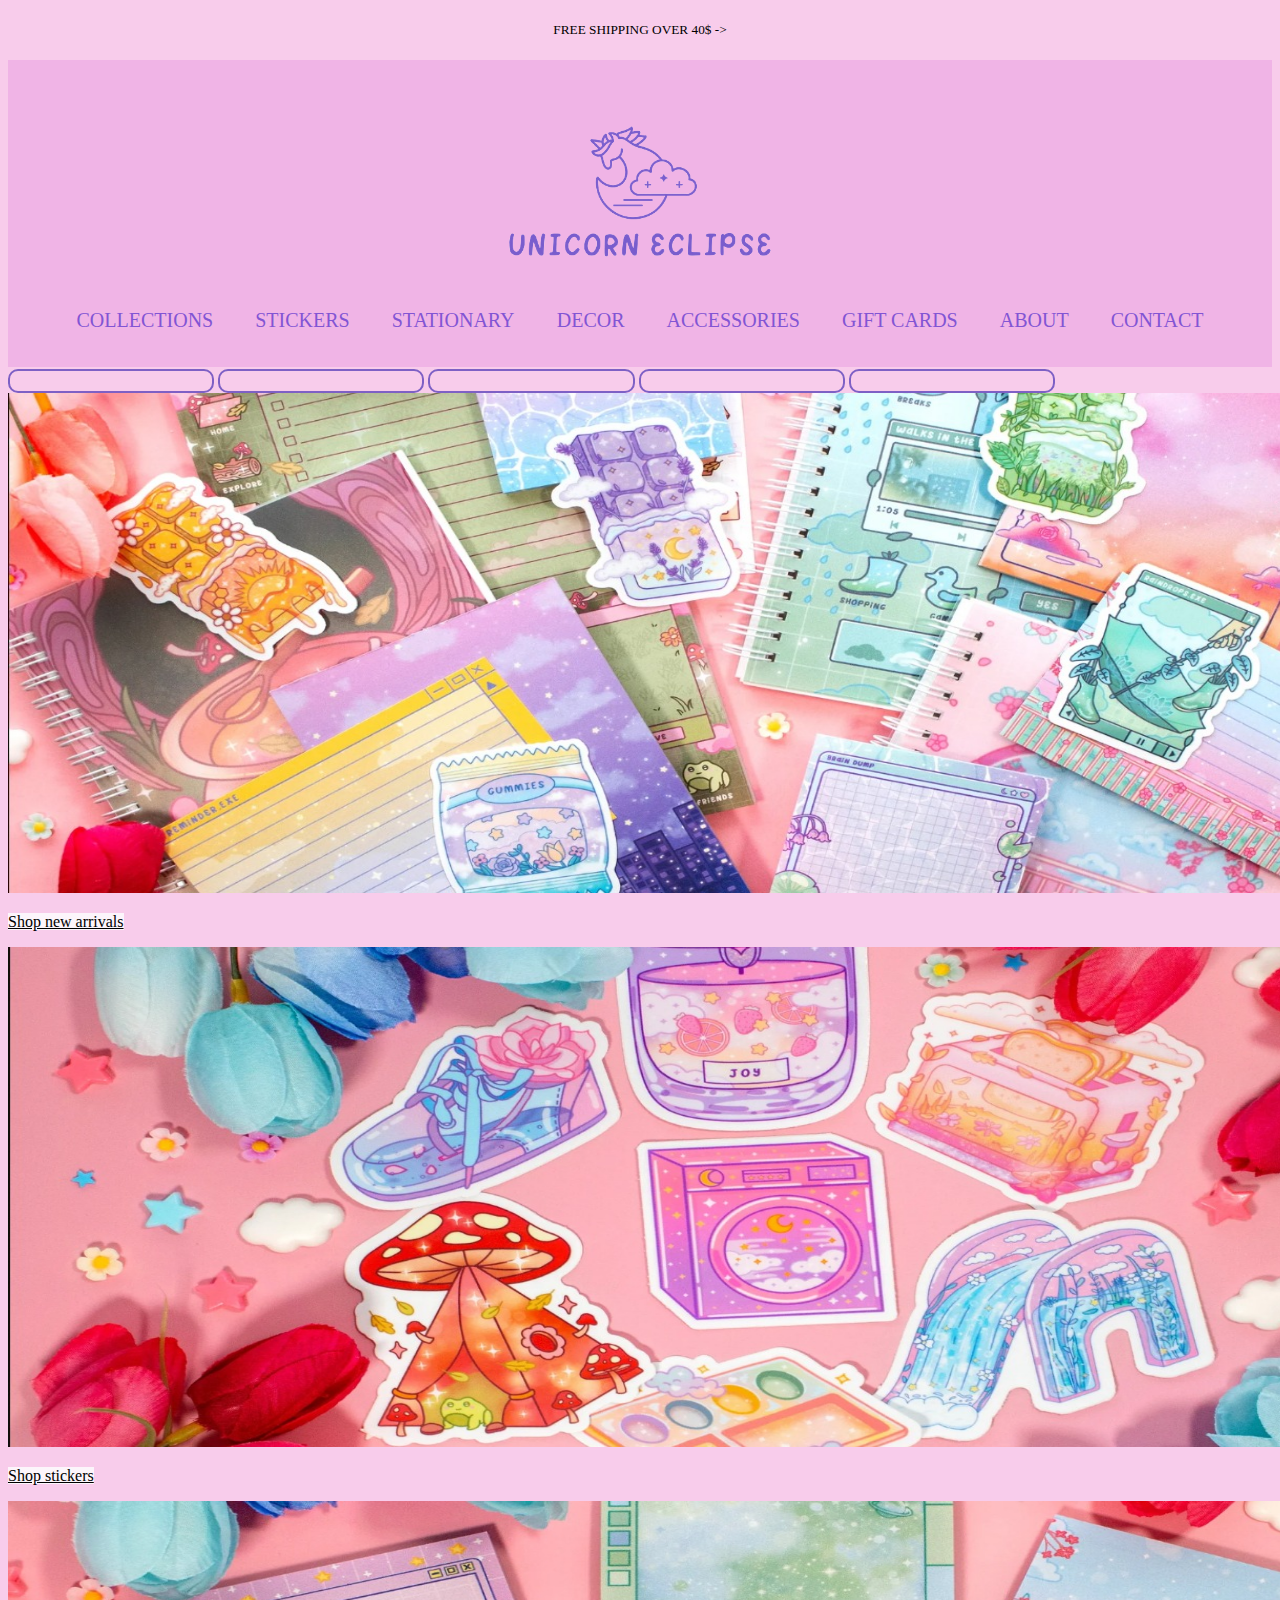
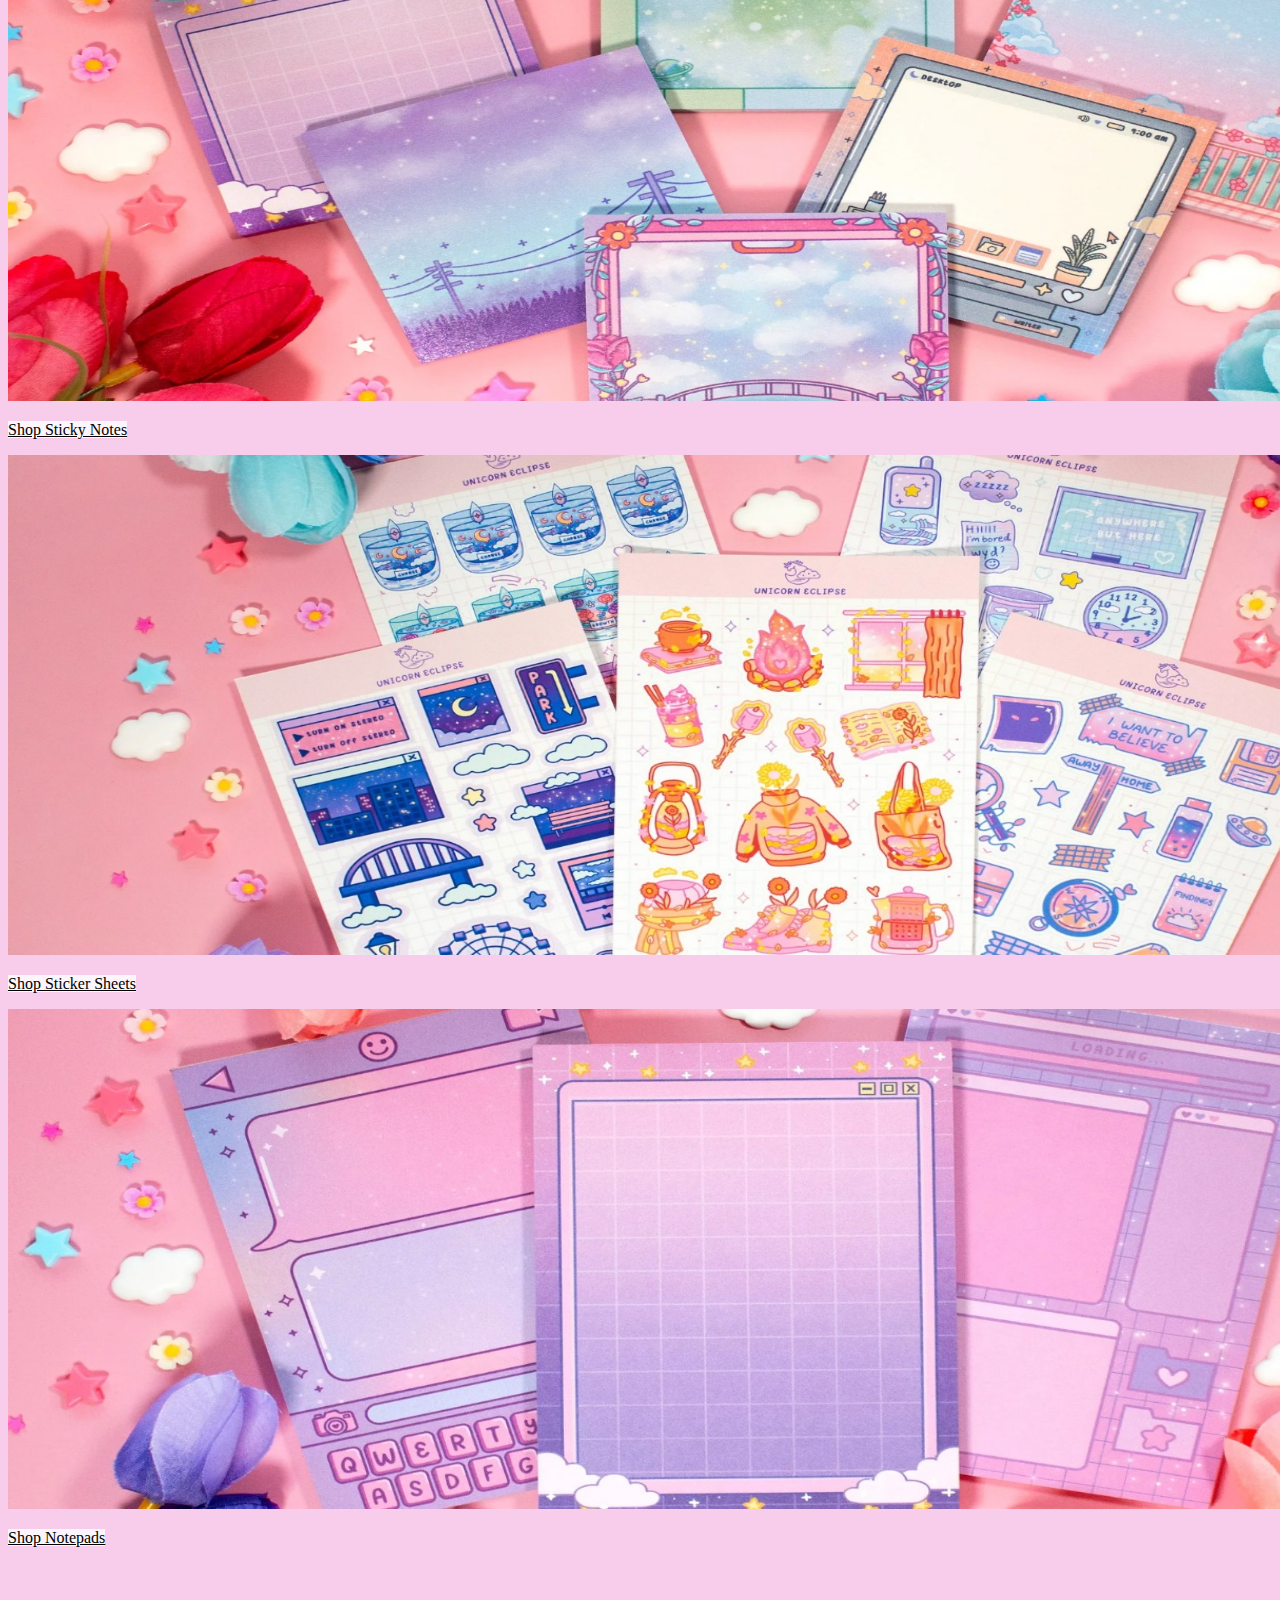
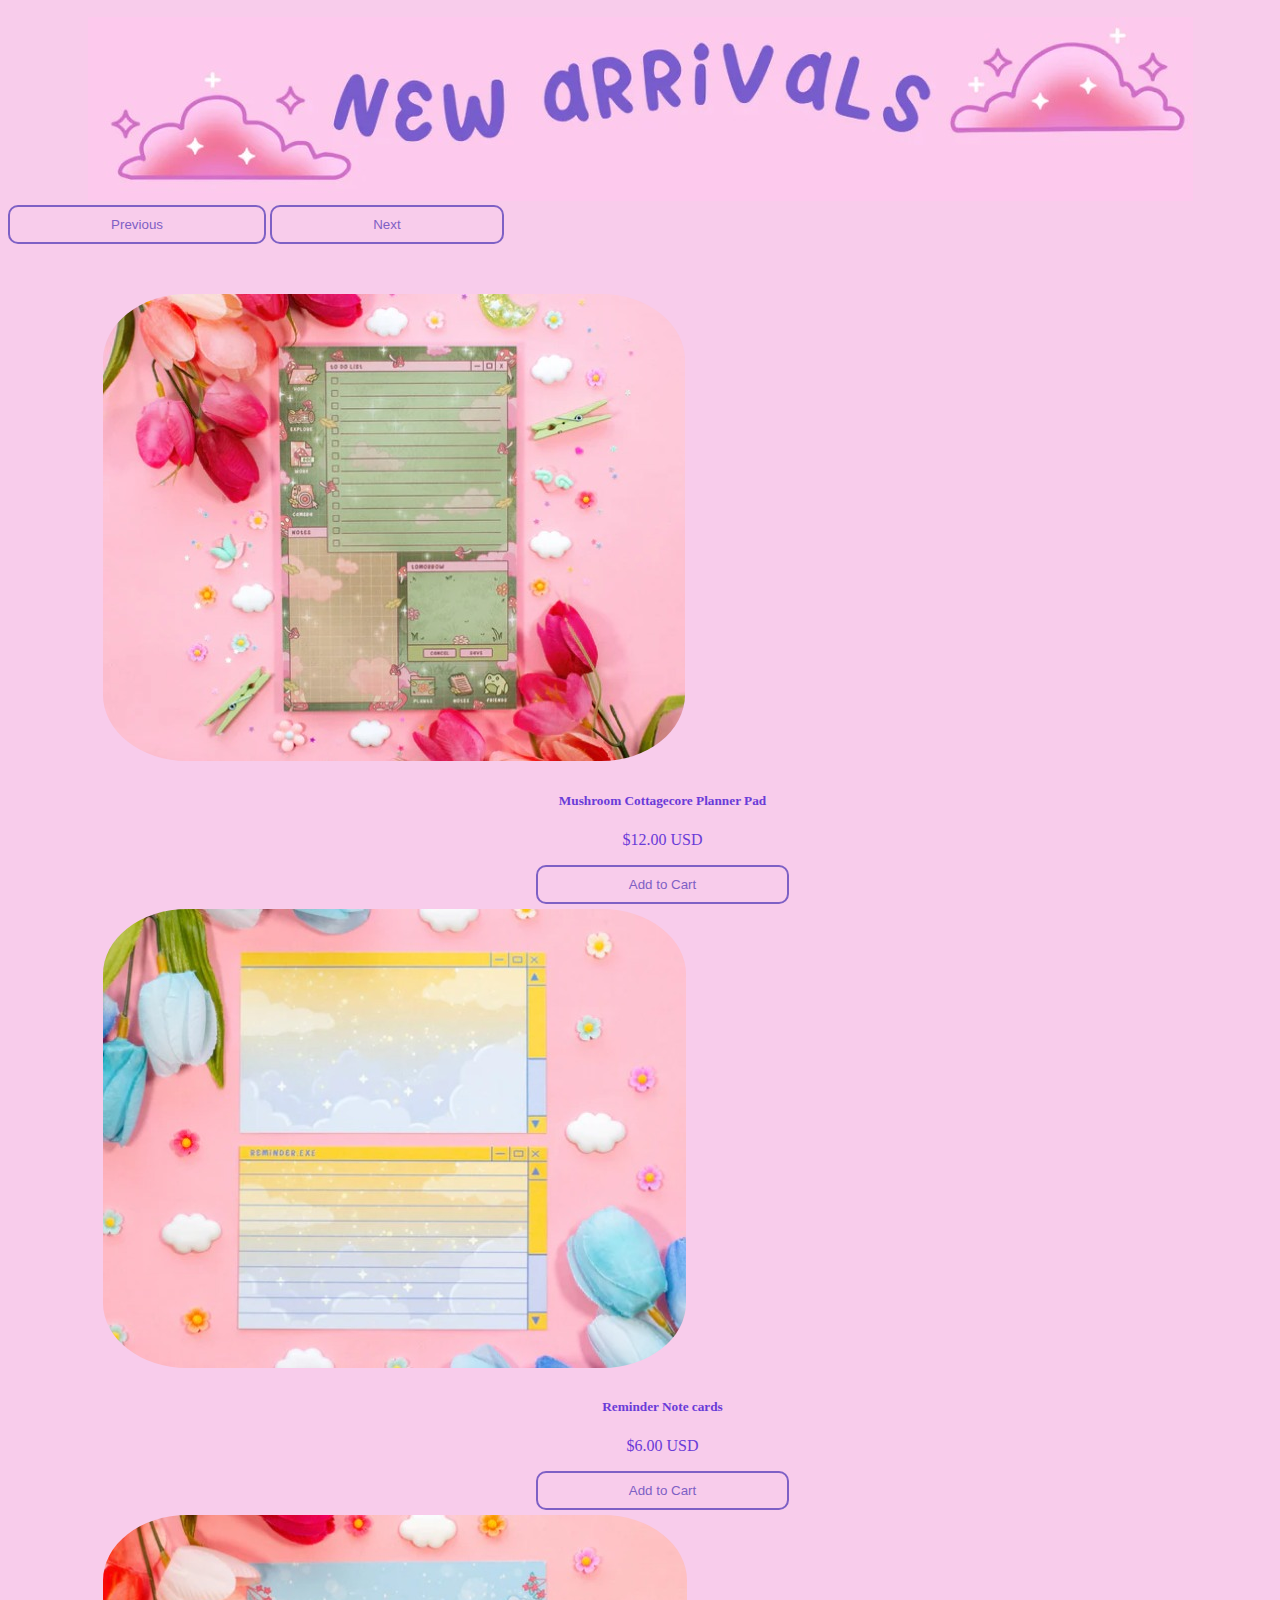
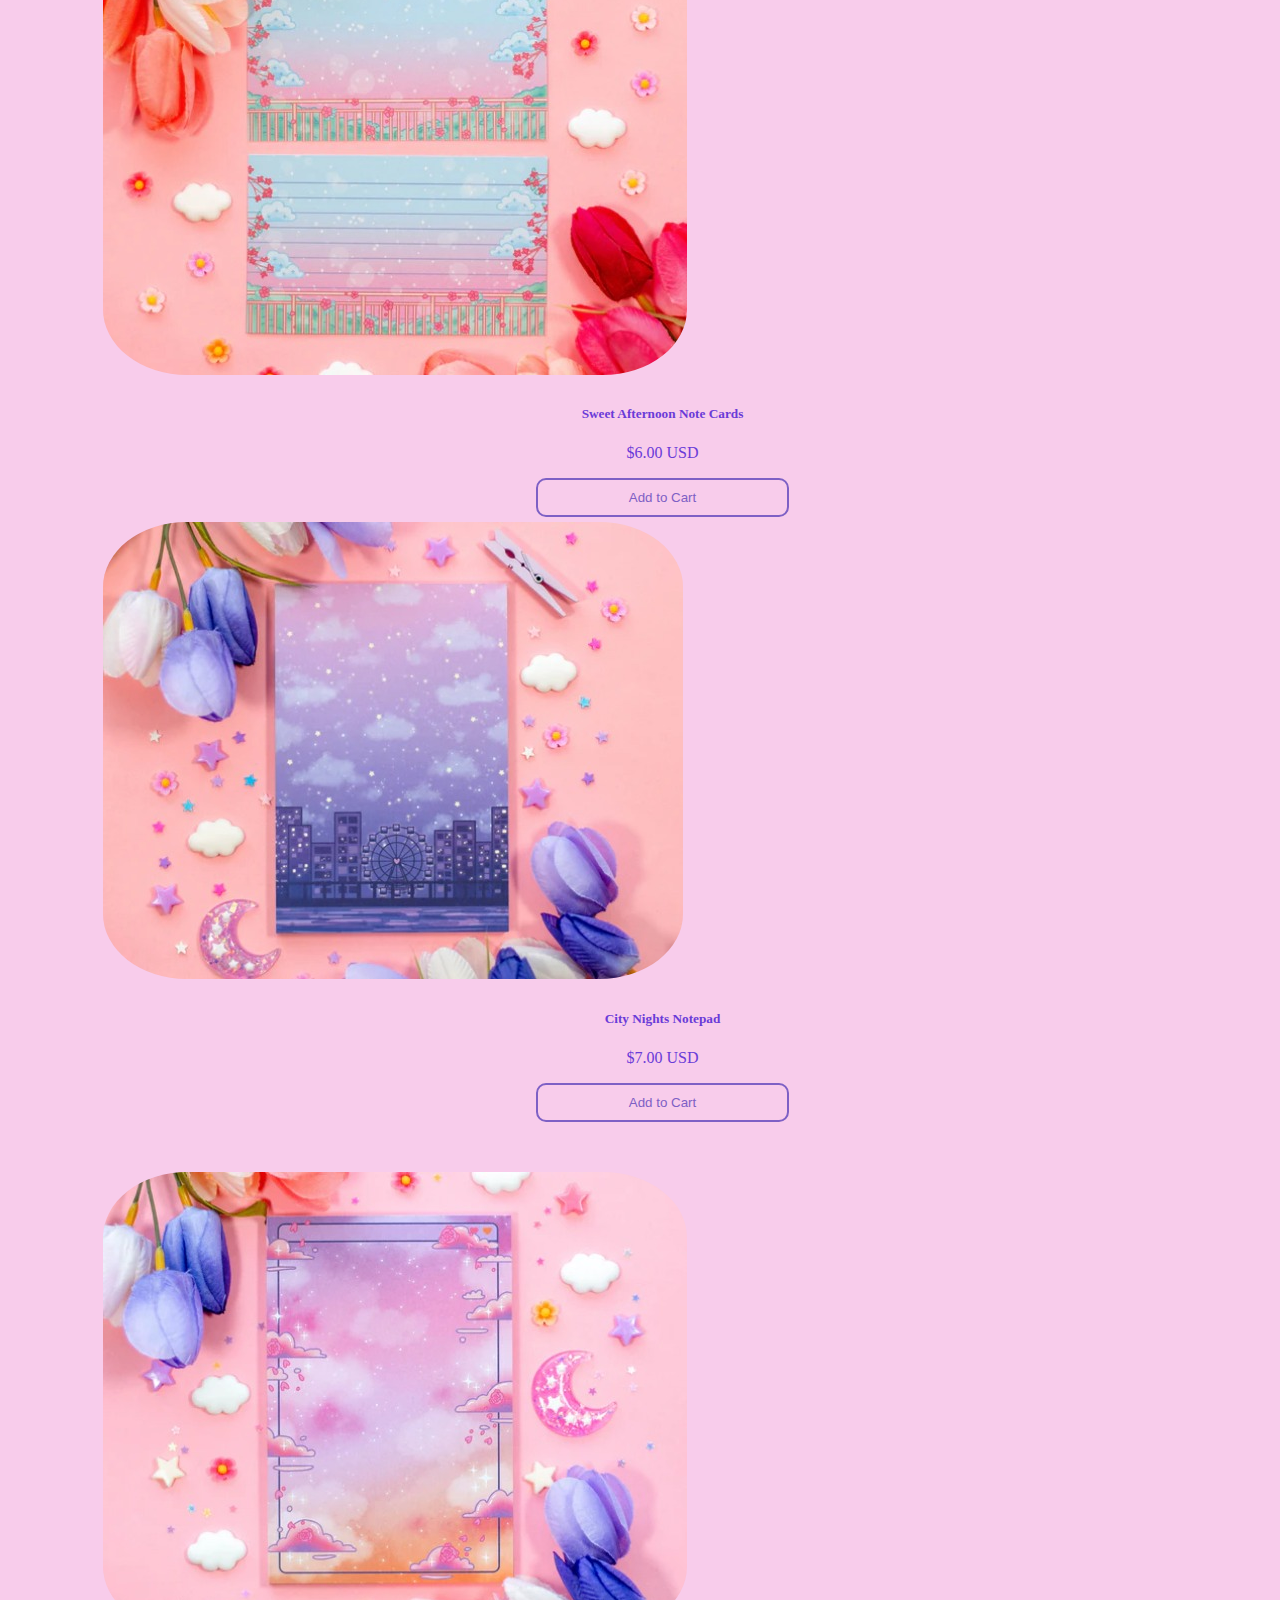
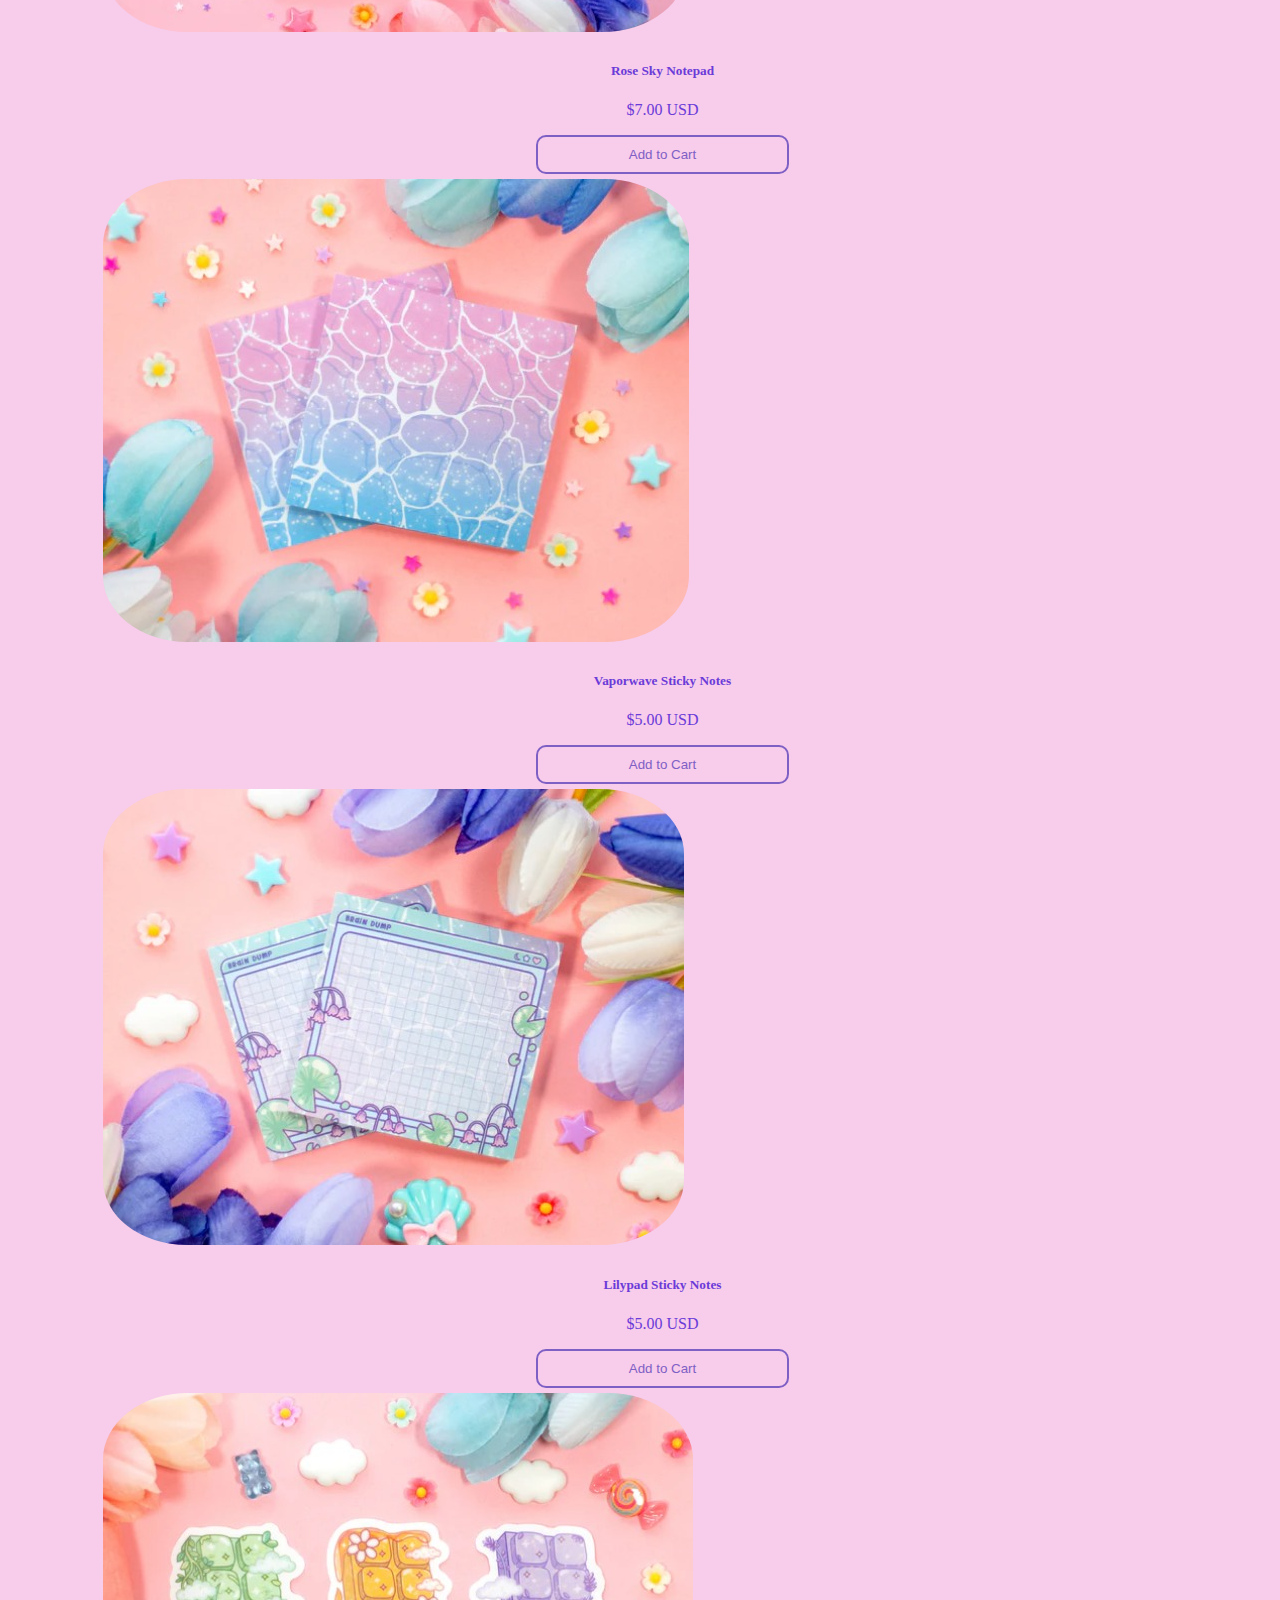
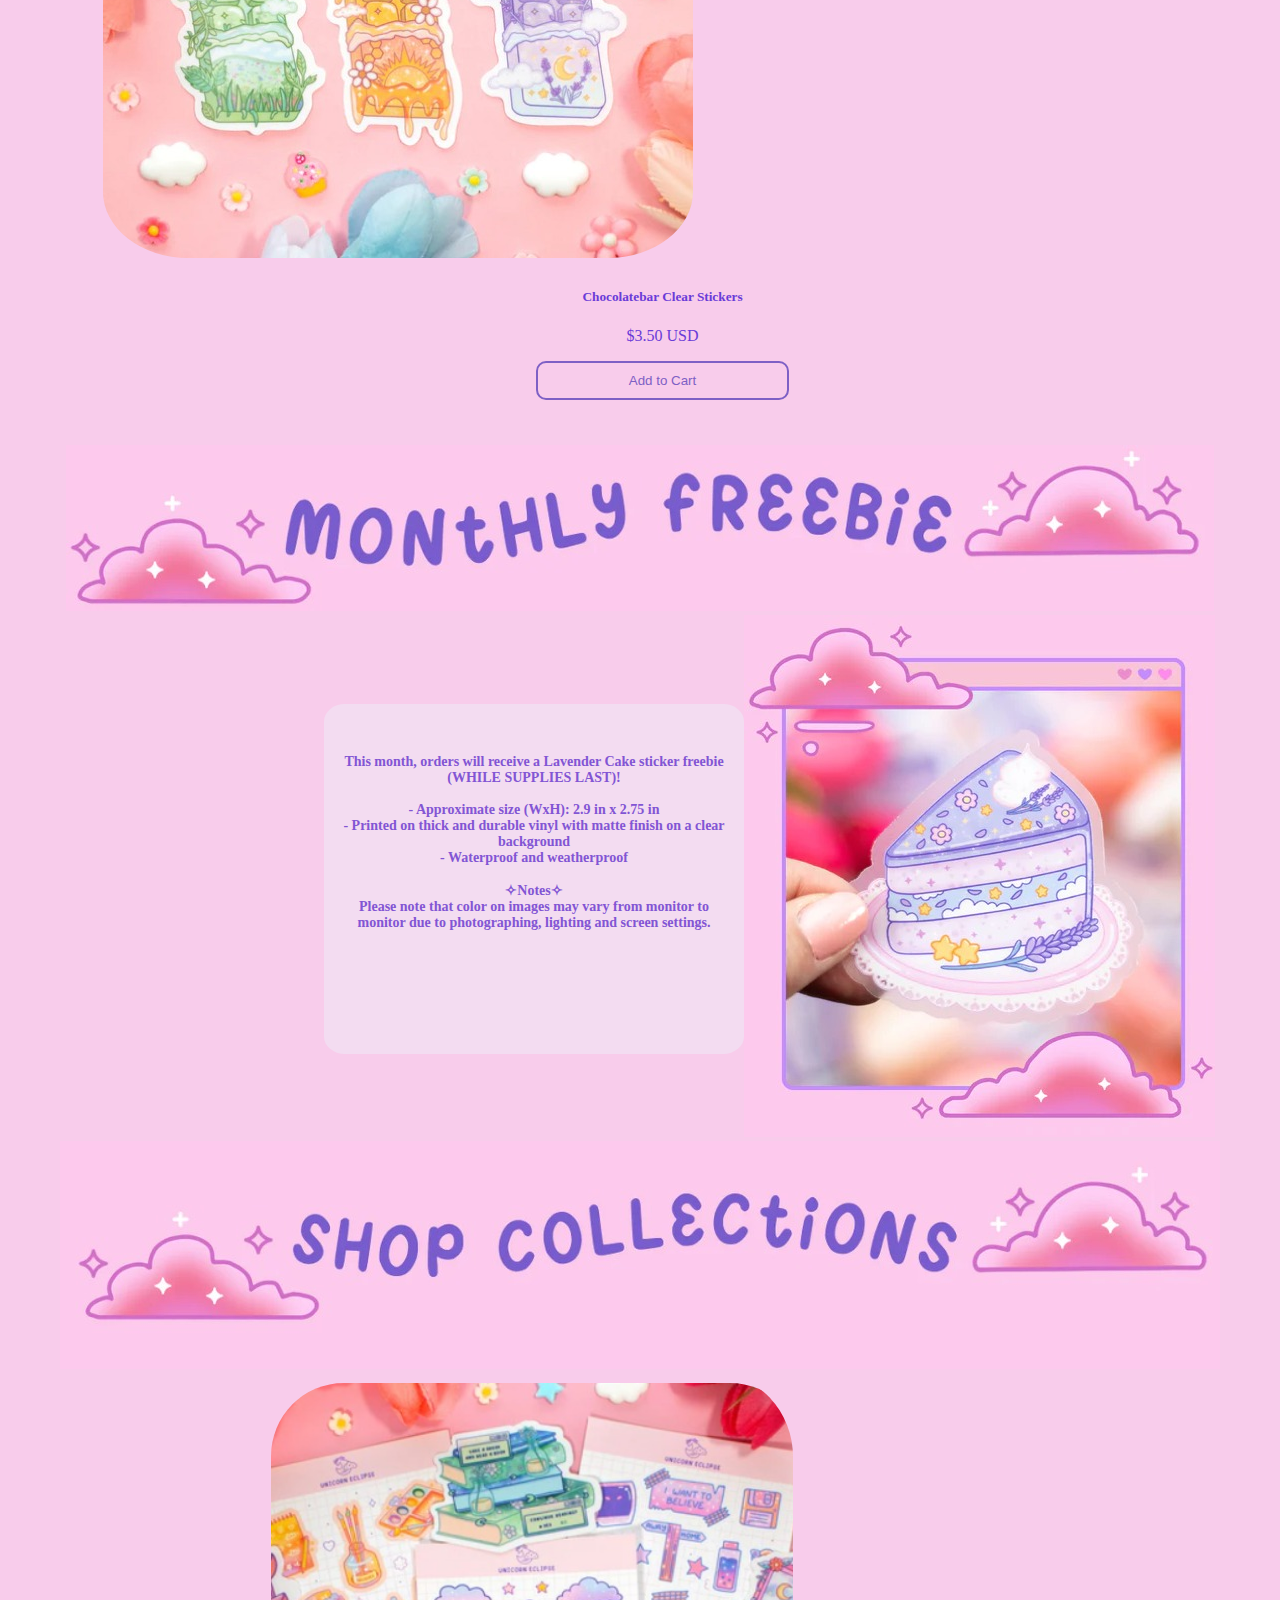
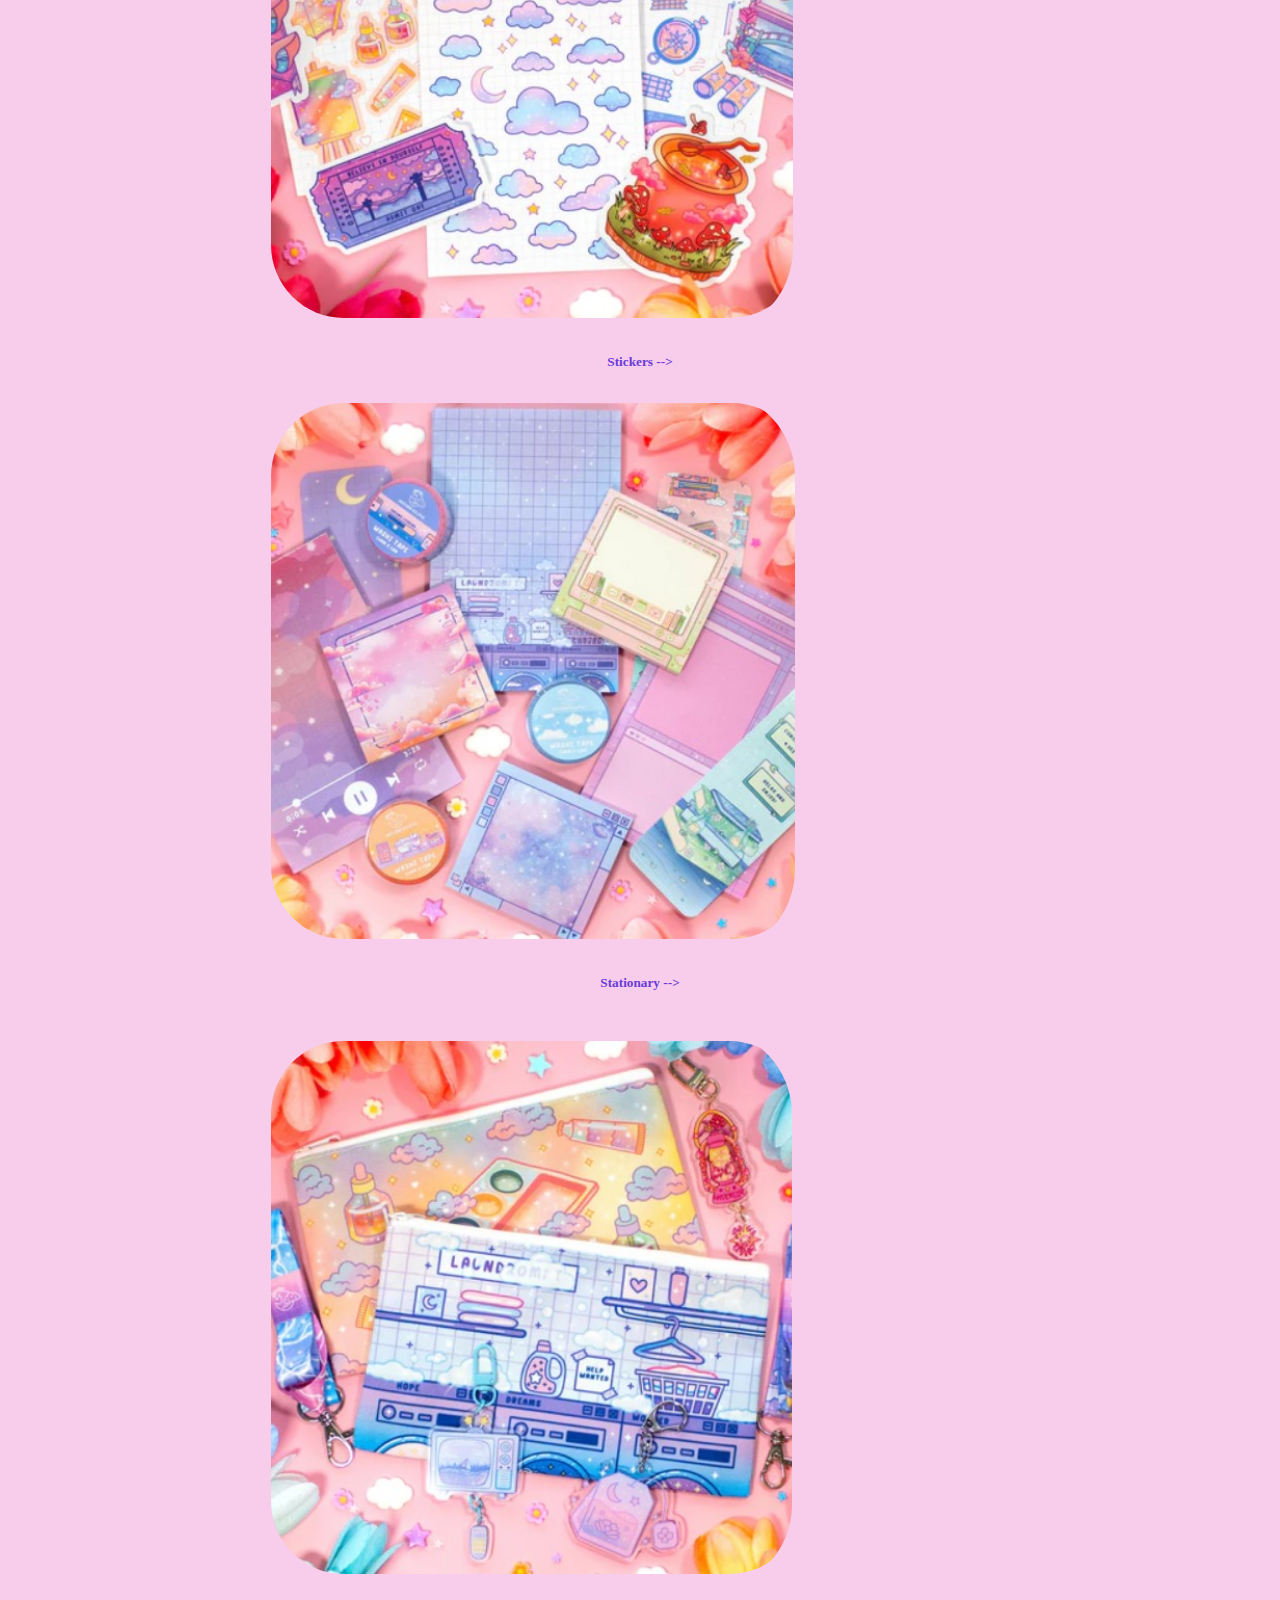
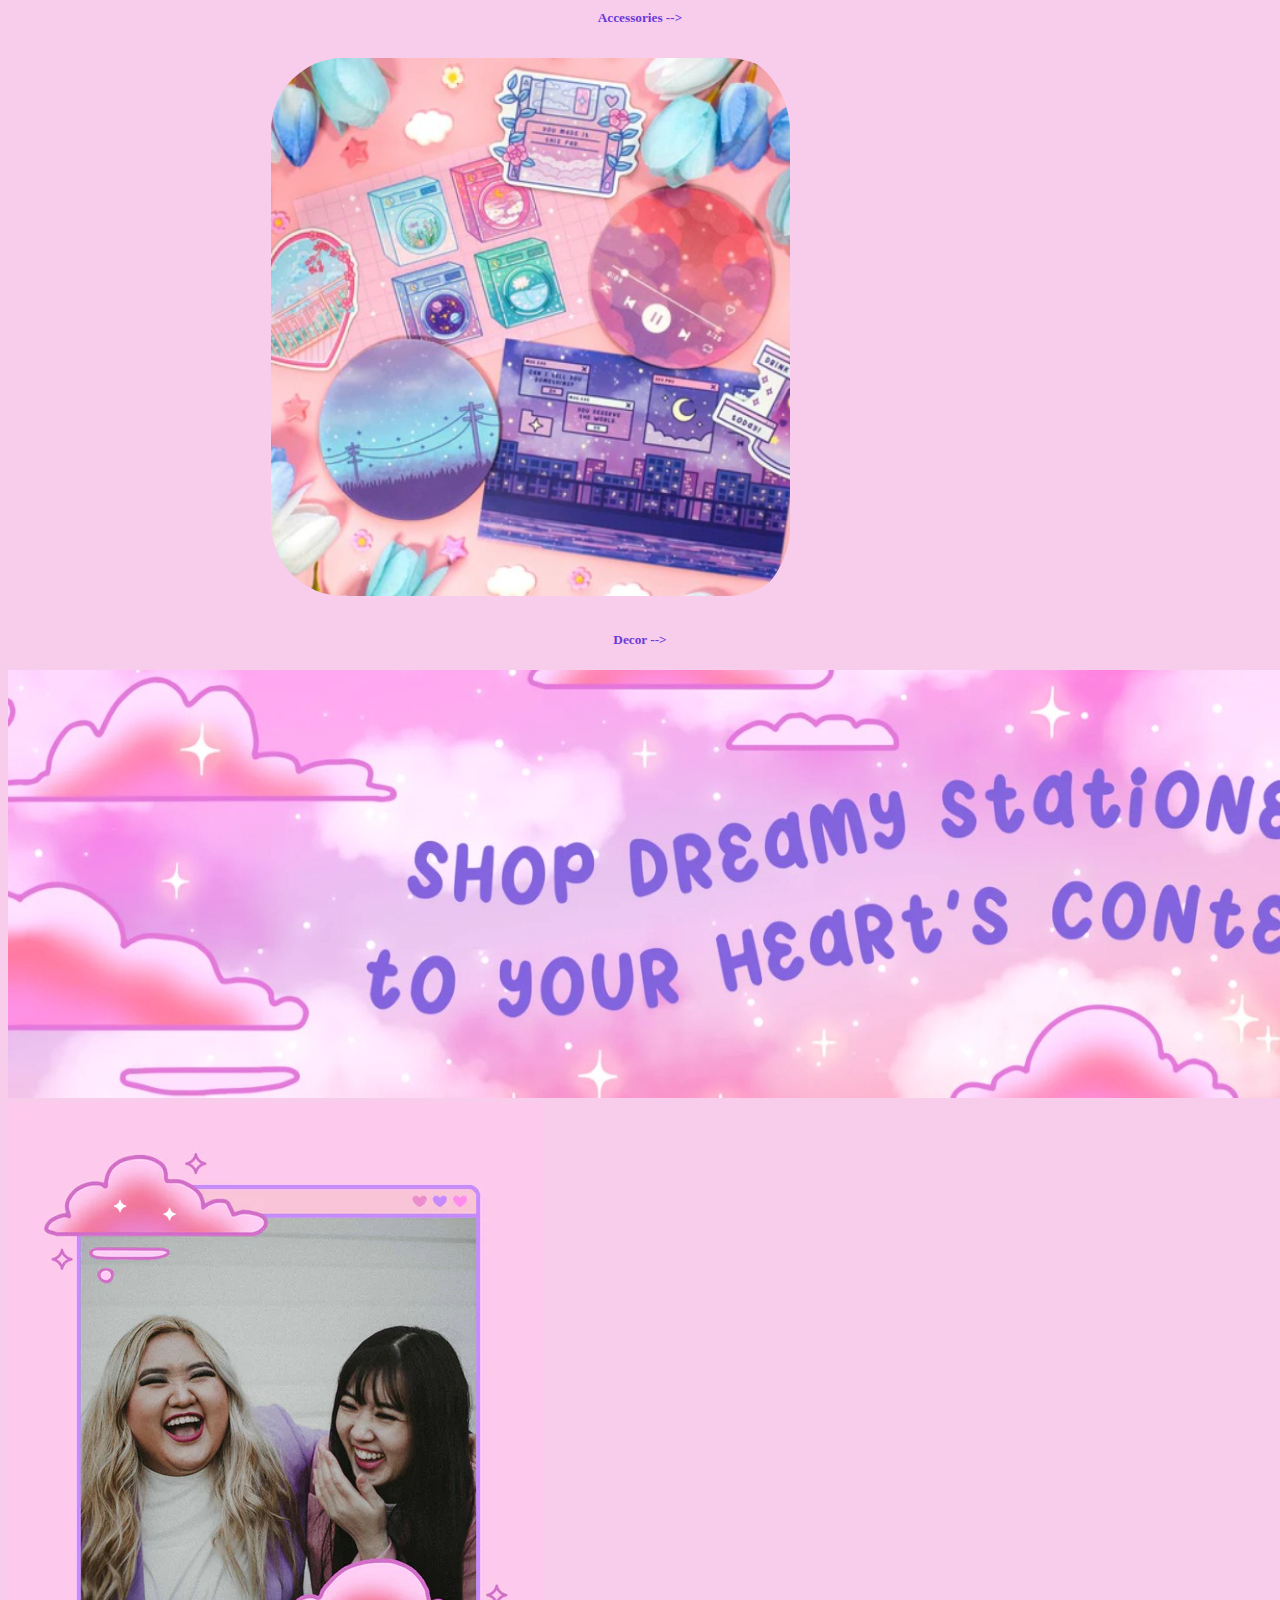
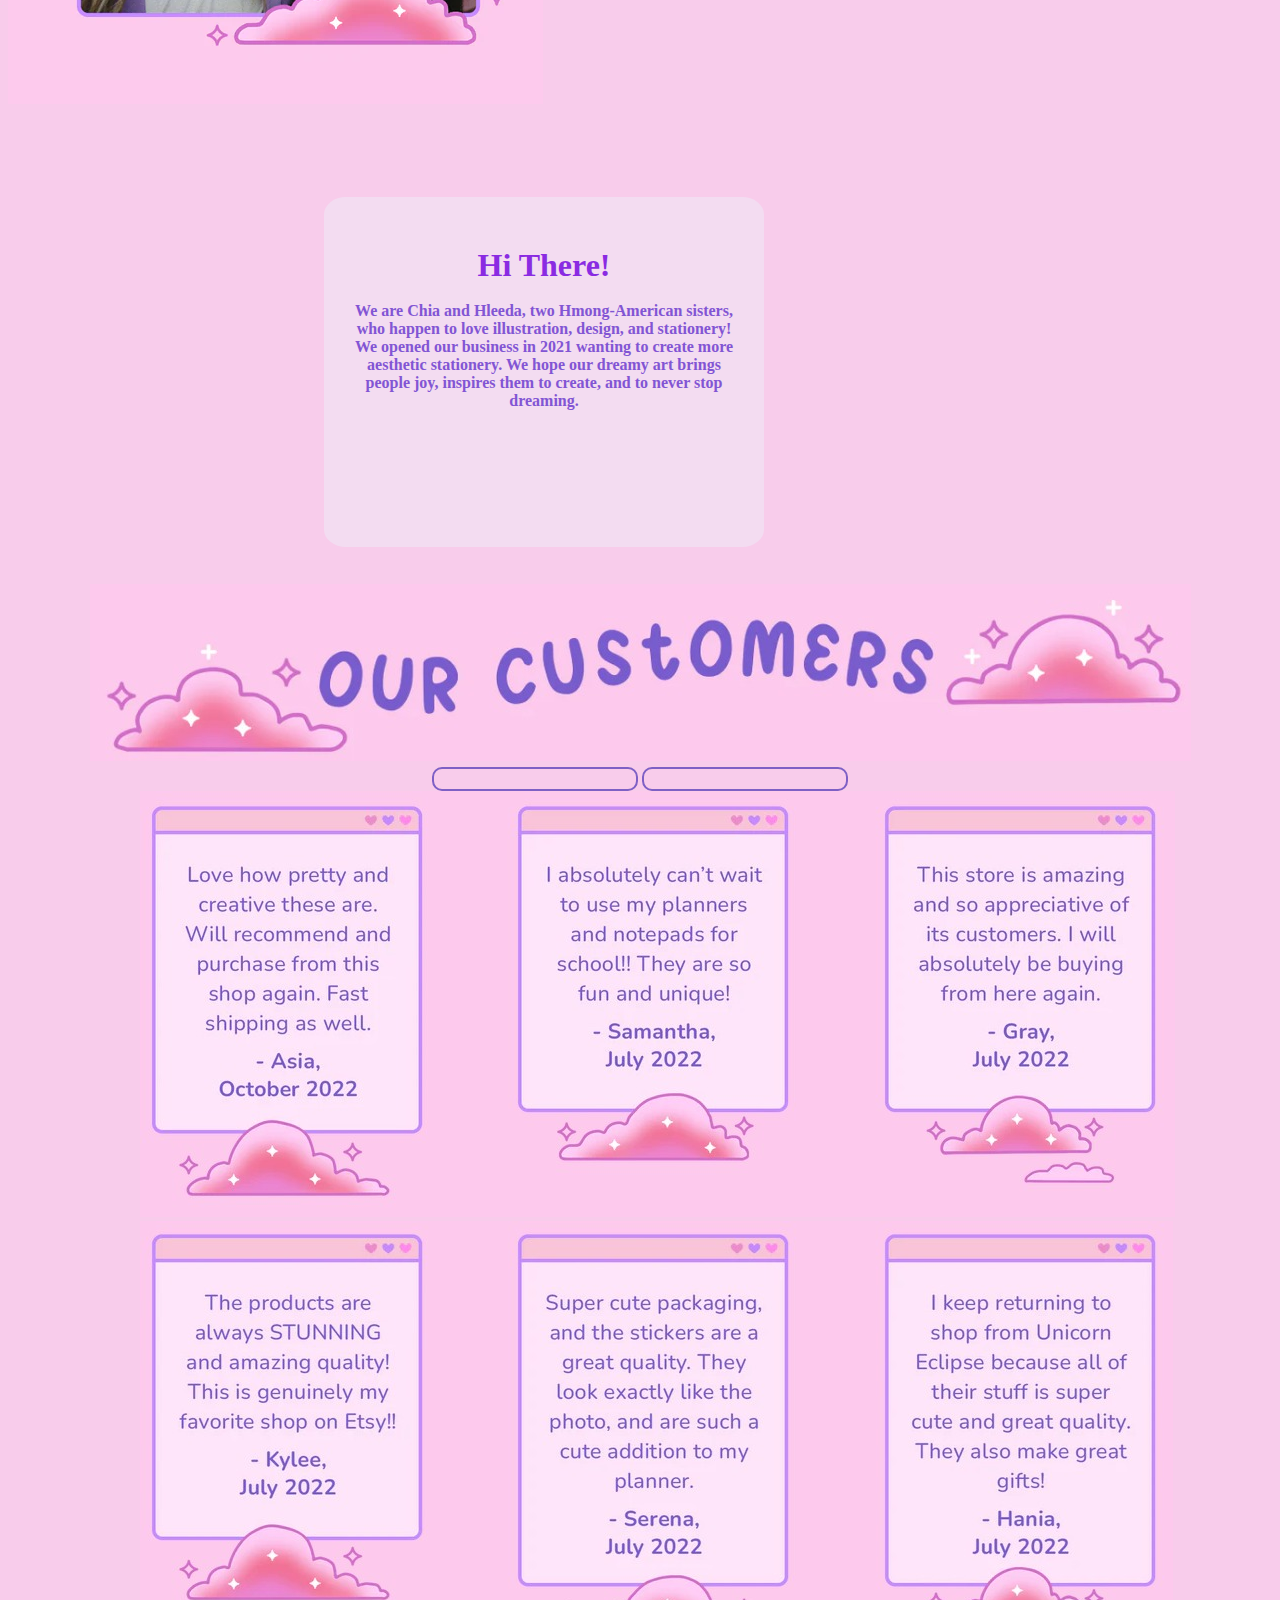
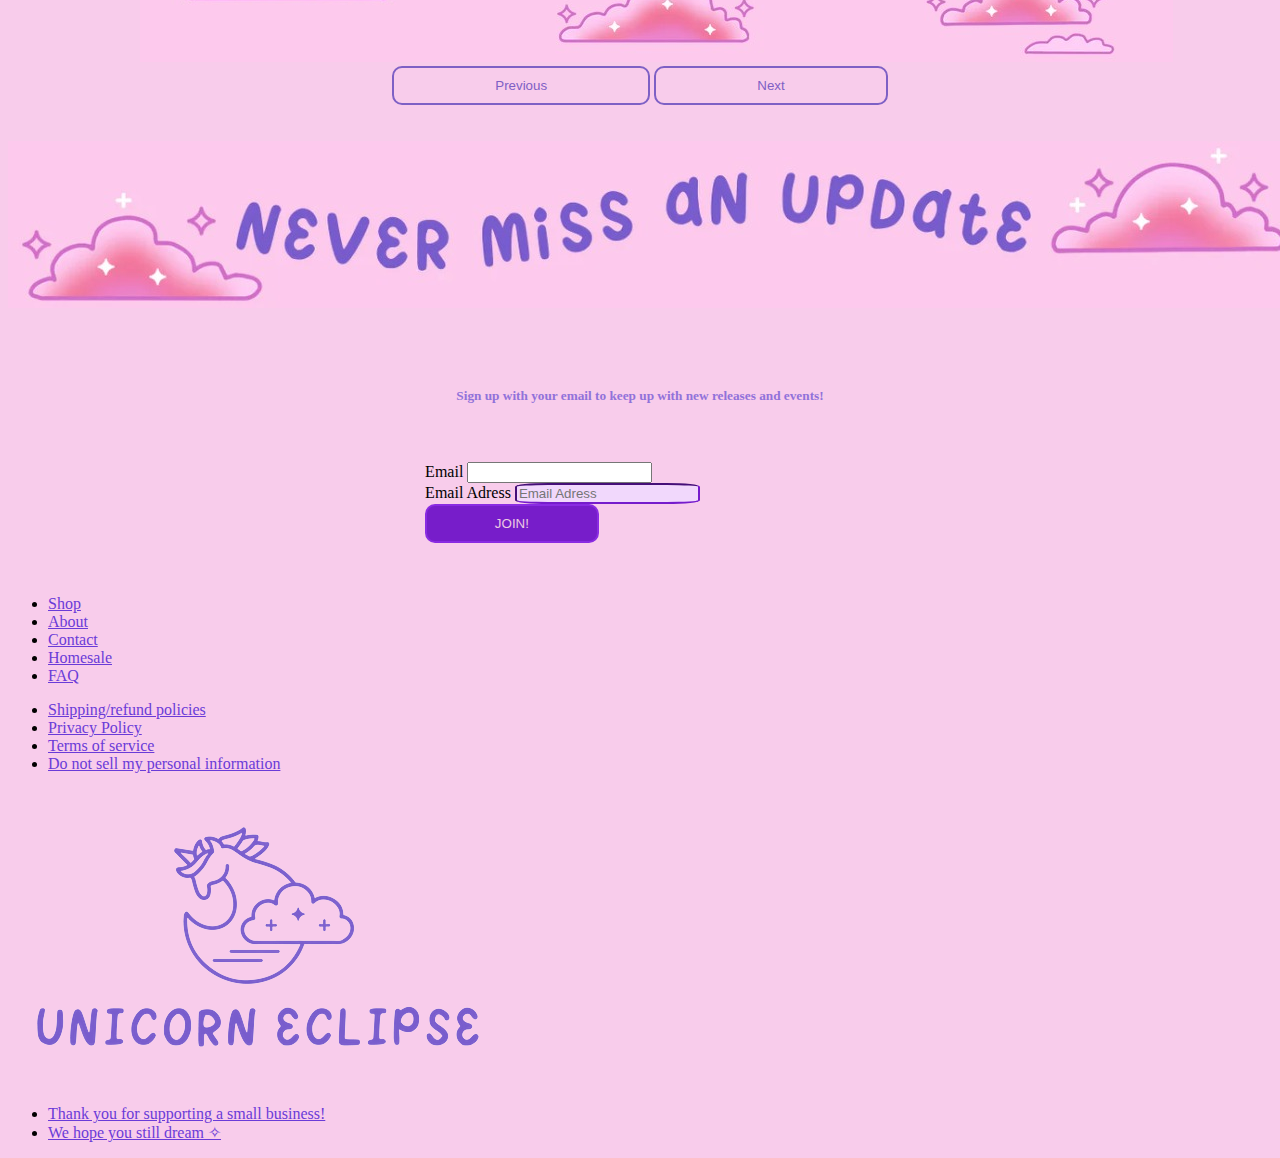
<file: index.html>
<!doctype html>
 <html lang="en"> 

<head>

<meta charset="utf-8">
<meta name="viewport" content="width=device-width, initial-scale=1">

<title>Portfolio</title> 

<link href="https://cdn.jsdelivr.net/npm/bootstrap@5.0.2/dist/css/bootstrap.min.css" rel="stylesheet" integrity="sha384-EVSTQN3/azprG1Anm3QDgpJLIm9Nao0Yz1ztcQTwFspd3yD65VohhpuuCOmLASjC" crossorigin="anonymous">
<link rel="stylesheet" href="https://fonts.googleapis.com/css?family=Cutive Mono&effect=neon|outline|emboss|shadow-multiple|fire">
<link href="style.css" rel="stylesheet" type="text/css" />

</head> 
<body class="background">

	<nav>
			<h5 style="color: rgb(0, 0, 0); font-weight: lighter; text-align: center;"> FREE SHIPPING OVER 40$ -></h5>
	  </nav>

	<div id="header">
		<a href="index.html" class="logo">
			<center>
			<img src="images/eclipse.png" alt="" style="height: 175px;">
		</a>
	</center>
		<ul id="navigation">
			<li>
				<a href="index.html">COLLECTIONS</a>
			</li>
			<li>
				<a href="about.html">STICKERS</a>
			</li>
			<li>
				<a href="gallery.html">STATIONARY
				</a>
			</li>
			<li>
				<a href="blog.html">DECOR</a>
			</li>
			<li>
				<a href="contact.html">ACCESSORIES</a>
			</li>
			<li>
				<a href="contact.html">GIFT CARDS</a>
			</li>
			<li>
				<a href="contact.html">ABOUT</a>
			</li>
			<li>
				<a href="contact.html">CONTACT</a>
			</li>
		</ul>
	</div>

	<div id="myCarousel" class="carousel slide" data-bs-ride="carousel">
		<div class="carousel-indicators">
		  <button type="button" data-bs-target="#myCarousel" data-bs-slide-to="0" class="active" aria-current="true" aria-label="Slide 1"></button>
		  <button type="button" data-bs-target="#myCarousel" data-bs-slide-to="1" aria-label="Slide 2"></button>
		  <button type="button" data-bs-target="#myCarousel" data-bs-slide-to="2" aria-label="Slide 3"></button>
		  <button type="button" data-bs-target="#myCarousel" data-bs-slide-to="3" aria-label="Slide 4"></button>
		  <button type="button" data-bs-target="#myCarousel" data-bs-slide-to="4" aria-label="Slide 5"></button>
		</div>
		<div class="carousel-inner">

		  <div class="carousel-item active">
			<img src="images/arrival.jpeg" style="width:120%; height: 500px;" class="bd-placeholder-img" width="10000" height="400" xmlns="http://www.w3.org/2000/svg" aria-hidden="true" preserveAspectRatio="xMidYMid slice" focusable="false"></svg>
			<div class="container">
			  <div class="carousel-caption">
				<p><a class="btn btn-lg btn-primary" style="color: black; background-color: #fcf5fb; border-color: rgb(51, 51, 51); margin-bottom: 140px;" href="#">Shop new arrivals</a></p>
			  </div>
			</div>
		  </div>

		  <div class="carousel-item">
			<img src="images/stickers.jpeg" style="width:120%; height: 500px;" class="bd-placeholder-img"  xmlns="http://www.w3.org/2000/svg" aria-hidden="true" preserveAspectRatio="xMidYMid slice" focusable="false"></svg>
			<div class="container">
				<div class="carousel-caption">
				  <p><a class="btn btn-lg btn-primary" style="color: black; background-color: #fcf5fb; border-color: rgb(51, 51, 51); margin-bottom: 140px;" href="#">Shop stickers</a></p>
				</div>
			  </div>
			</div>

			<div class="carousel-item">
				<img src="images/stickies.jpeg" style="width:120%; max-height: 500px;" class="bd-placeholder-img"  xmlns="http://www.w3.org/2000/svg" aria-hidden="true" preserveAspectRatio="xMidYMid slice" focusable="false"></svg>
			<div class="container">
				<div class="carousel-caption">
				  <p><a class="btn btn-lg btn-primary" style="color: black; background-color: #fcf5fb; border-color: rgb(51, 51, 51); margin-bottom: 140px;" href="#">Shop Sticky Notes</a></p>
				</div>
			  </div>
			</div>
			

			<div class="carousel-item">
				<img src="images/Stickersheets.jpeg" style="width:120%; max-height: 500px;" class="bd-placeholder-img"  xmlns="http://www.w3.org/2000/svg" aria-hidden="true" preserveAspectRatio="xMidYMid slice" focusable="false"></svg>
			<div class="container">
				<div class="carousel-caption">
				  <p><a class="btn btn-lg btn-primary" style="color: black; background-color: #fcf5fb; border-color: rgb(51, 51, 51); margin-bottom: 140px;" href="#">Shop Sticker Sheets</a></p>
				</div>
			  </div>
			</div>

			<div class="carousel-item">
				<img src="images/notepads.jpeg" style="width:120%; max-height: 500px;" class="bd-placeholder-img"  xmlns="http://www.w3.org/2000/svg" aria-hidden="true" preserveAspectRatio="xMidYMid slice" focusable="false"></svg>
			<div class="container">
				<div class="carousel-caption">
				  <p><a class="btn btn-lg btn-primary" style="color: black; background-color: #fcf5fb; border-color: rgb(51, 51, 51); margin-bottom: 140px;" href="#">Shop Notepads</a></p>
				</div>
			  </div>
			</div>

		</div>
		<br>
		<br>
		<br>
		<center>
			<img src="images/Newarrivals.jpeg">
			</center>
		</div>
		<button class="carousel-control-prev" type="button" data-bs-target="#myCarousel" data-bs-slide="prev">
		  <span class="carousel-control-prev-icon" aria-hidden="true"></span>
		  <span class="visually-hidden">Previous</span>
		</button>
		<button class="carousel-control-next" type="button" data-bs-target="#myCarousel" data-bs-slide="next">
		  <span class="carousel-control-next-icon" aria-hidden="true"></span>
		  <span class="visually-hidden">Next</span>
		</button>
	  </div>

	  <div class="card-group" style="margin: 45px; margin-left: 90px; ">
		<div class="card" style="background-color: #f8cceb; border-color: #f8cceb;">
		  <img class="card-img-top" src="images/planner2.jpeg" alt="Card image cap" style="border-radius: 15%; padding: 5px;">
		  <div class="overlay">
			<img src="images/mushroom.jpeg" style="height: fit-content; width: 100%;border-radius: 15%; padding: 5px;">
		  </div>
		  <div class="card-body">
			<center>
			<h5 class="card-title">Mushroom Cottagecore Planner Pad</h5>
			<p class="card-text">$12.00 USD</p>
			<button> Add to Cart</button>
		</center>
		  </div>


		</div>
		<div class="card" style="background-color: #f8cceb; border-color: #f8cceb;">
		  <img class="card-img-top" src="images/reminder.jpeg" alt="Card image cap" style="border-radius: 15%; padding: 5px;">
		  <div class="overlay">
			<img src="images/coluds.jpeg" style="height: fit-content; width: 100%;border-radius: 15%; padding: 5px;">
		  </div>
		  <div class="card-body">
			<center>
				<h5 class="card-title">Reminder Note cards</h5>
				<p class="card-text">$6.00 USD</p>
				<button> Add to Cart</button>
			</center>
		  </div>

		</div>
		<div class="card" style="background-color: #f8cceb; border-color: #f8cceb;">
			<img class="card-img-top" src="images/afternoon.jpeg" alt="Card image cap" style="border-radius: 15%; padding: 5px;">
			<div class="overlay">
				<img src="images/flowr.jpeg" style="height: fit-content; width: 100%;border-radius: 15%; padding: 5px;">
			  </div>
			<div class="card-body">
			  <center>
				<h5 class="card-title">Sweet Afternoon Note Cards</h5>
				<p class="card-text">$6.00 USD</p>
				<button> Add to Cart</button>
			</center>
			</div>

		  </div>
		<div class="card" style="background-color: #f8cceb; border-color: #f8cceb;">
		  <img class="card-img-top" src="images/night.jpeg" alt="Card image cap" style="border-radius: 15%; padding: 5px;">
		  <div class="overlay">
			<img src="images/nights.jpeg" style="height: fit-content; width: 100%; border-radius: 15%; padding: 5px;">
		  </div> 
		  <div class="card-body">
			<center>
			<h5 class="card-title">City Nights Notepad</h5>
			<p class="card-text">$7.00 USD</p>
			<button> Add to Cart</button>
		</center>
		  </div>
		</div>
	  </div>

	  <div class="card-group" style="margin: 45px; margin-left: 90px; ">
		<div class="card" style="background-color: #f8cceb; border-color: #f8cceb;">
		  <img class="card-img-top" src="images/sku.jpeg" alt="Card image cap" style="border-radius: 15%; padding: 5px;">
		  <div class="overlay">
			<img src="images/sky.jpeg" style="height: fit-content; width: 100%; border-radius: 15%; padding: 5px;">
		  </div>  
		  <div class="card-body">
			<center>
				<h5 class="card-title">Rose Sky Notepad</h5>
				<p class="card-text">$7.00 USD</p>
				<button> Add to Cart</button>
			</center>
		  </div>
		</div>

		<div class="card" style="background-color: #f8cceb; border-color: #f8cceb;">
		  <img class="card-img-top" src="images/Vaporwave.jpeg" alt="Card image cap" style="border-radius: 15%; padding: 5px;">
		  <div class="overlay">
			<img src="images/vapor.jpeg" style="height: fit-content; width: 100%; border-radius: 15%; padding: 5px;">
		  </div>   
		  <div class="card-body">
			<center>
				<h5 class="card-title">Vaporwave Sticky Notes</h5>
				<p class="card-text">$5.00 USD</p>
				<button> Add to Cart</button>
			</center>
		  </div>
		</div>
		<div class="card" style="background-color: #f8cceb; border-color: #f8cceb;">
		  <img class="card-img-top" src="images/lilypad.jpeg" alt="Card image cap" style="border-radius: 15%; padding: 5px;">
		  <div class="overlay">
			<img src="images/lily.jpeg" style="height: fit-content; width: 100%; border-radius: 15%; padding: 5px;">
		  </div>  
		  <div class="card-body">
			<center>
				<h5 class="card-title">Lilypad Sticky Notes</h5>
				<p class="card-text">$5.00 USD</p>
				<button> Add to Cart</button>
			</center>
		  </div>
		</div>
		<div class="card" style="background-color: #f8cceb; border-color: #f8cceb;">
			<img class="card-img-top" src="images/chocolate.jpeg" alt="Card image cap" style="border-radius: 15%; padding: 5px;">
			<div class="overlay">
				<img src="images/purple.jpeg" style="height: fit-content; width: 100%; border-radius: 15%; padding: 5px;">
			  </div>  
			<div class="card-body">
				<center>
					<h5 class="card-title">Chocolatebar Clear Stickers</h5>
					<p class="card-text">$3.50 USD</p>
					<button> Add to Cart</button>
				</center>
			</div>
		  </div>
	  </div>

	<center>
	<img src="images/freebir.jpeg">
	</center>



<h6>
	This month, orders will receive a Lavender Cake sticker freebie (WHILE SUPPLIES LAST)!
<br>
<br>
	- Approximate size (WxH): 2.9 in x 2.75 in
	<br>
	- Printed on thick and durable vinyl with matte finish on a clear background
	<br>
	- Waterproof and weatherproof
	<br>
	<br>
	✧Notes✧
	<br>
	Please note that color on images may vary from monitor to monitor due to photographing, 
	lighting and screen settings.
</h6>
<img src="images/cakestickie.jpeg">
<center>
<img src="images/Shopcollections.jpeg">
</center>
<div class="card-group" style=" padding-left: 20%; padding-right: 20%;">
	<div class="card" style="background-color: #f8cceb; border-color: #f8cceb;">
		<div class="cards">
	  <img class="Stickersheet" src="images/Stickersheet.jpeg" alt="Stickersheet" style="border-radius: 15%; padding: 10px;">
	</div>
	  <div class="card-body">
		<center>
			<h5 class="card-title">Stickers --> </h5>
		</center>
	</div>
</div>
	
	<div class="card" style="background-color: #f8cceb; border-color: #f8cceb;">
		<div class="cards">
		<img class="card-img-top" src="images/stationary.jpeg" alt="Card image cap" style="border-radius: 15%; padding: 10px;">
	</div>
		<div class="card-body">
			<center>
				<h5 class="card-title">Stationary --> </h5>
			</center>
		</div>
	  </div>
</div>
<br>
  <div class="card-group" style=" padding-left: 20%; padding-right: 20%; ">
	<div class="card" style="background-color: #f8cceb; border-color: #f8cceb;">
		<div class="cards">
	  <img class="card-img-top" src="images/accesories.jpeg" alt="Card image cap" style="border-radius: 15%; padding: 10px;">
	</div>
	  <div class="card-body">
		<center>
			<h5 class="card-title">Accessories --> </h5>
		</center>
	  </div>
	</div>
	
	<div class="card" style="background-color: #f8cceb; border-color: #f8cceb;">
		<div class="cards">
		<img class="card-img-top" src="images/decor.jpeg" alt="Card image cap" style="border-radius: 15%; padding: 10px;">
	</div>
		<div class="card-body">
			<center>
				<h5 class="card-title">Decor --> </h5>
			</center>
		</div>
	  </div>
  </div>
  <center>
  <img src="images/long.jpeg">
</center>
  <img src="images/about-pic.webp">
<h6 class="photo">
	<span style="color: blueviolet; font-size: xx-large;">Hi There!</span>
	<br>
	<br>
	We are Chia and Hleeda, two Hmong-American sisters, who happen to love illustration, design, and stationery! 
	We opened our business in 2021 wanting to create more aesthetic stationery. 
	We hope our dreamy art brings people joy, inspires them to create, and to never stop dreaming.</h6>

<center>
	<img src="images/customers.jpeg" >
<br>
<div id="carouselExampleDark" class="carousel carousel-dark slide" data-bs-ride="carousel">
	<div class="carousel-indicators">
	  <button type="button" data-bs-target="#carouselExampleDark" data-bs-slide-to="0" class="active" aria-current="true" aria-label="Slide 1"></button>
	  <button type="button" data-bs-target="#carouselExampleDark" data-bs-slide-to="1" aria-label="Slide 2"></button>
	</div>
	<div class="carousel-inner" style="width: 1000px;">
	  <div class="carousel-item active" data-bs-interval="5000">
		<div>
		<img src="images/reviews1.jpeg" class="d-block w-100" alt="...">
		</div>
		<div class="carousel-caption d-none d-md-block">
		</div>
	  </div>
	  <div class="carousel-item a" data-bs-interval="5000">
		<img src="images/reviws2.jpeg" class="d-block w-100" alt="...">
		<div class="carousel-caption d-none d-md-block">
		</div>
	  </div>
	</div>
	<button class="carousel-control-prev" type="button" data-bs-target="#carouselExampleDark" data-bs-slide="prev">
	  <span class="carousel-control-prev-icon"></span>
	  <span class="visually-hidden">Previous</span>
	</button>
	<button class="carousel-control-next" type="button" data-bs-target="#carouselExampleDark" data-bs-slide="next">
	  <span class="carousel-control-next-icon"></span>
	  <span class="visually-hidden">Next</span>
	</button>
  </div>
</center>
<br>
<br>
  <center>
	<img src="images/update.jpeg" >
</center>
<br>
<br>
<br>
  <h5 class="text">Sign up with your email to keep up with new releases and events!</h5>
<br>
<br>
  <form class="row g-1" style="padding-left:33%;">
	<div class="col-auto">
	  <label for="staticEmail2" class="visually-hidden">Email</label>
	  <input type="text" readonly class="form-control-plaintext" id="staticEmail2" value="">
	</div>
	<div class="col-auto">
	  <label for="inputPassword2" class="visually-hidden">Email Adress</label>
	  <input type="password" class="form-control" style="border-color: rgb(118, 27, 204) ; border-width: 2px; background-color: #f0daffda; border-radius: 18%;" id="inputPassword2" placeholder="Email Adress">
	</div>
	<div class="col-auto">
	  <button type="submit" class="btn btn-primary mb-3" style="background-color: rgb(119, 29, 202); border-color: blueviolet; color: #eccbe2;">JOIN!</button>
	</div>
  </form>
  
  <div class="b-example-divider"></div>

<div class="container-fluid">
  <footer class="row row-cols-sm-2 row-cols-md-5 py-5 my-5 border-top">
    <div class="col mb-3">
        <svg class="bi me-2" width="400" height="32"><use xlink:href="#bootstrap"/></svg>
      </a>
    </div>


    <div class="col mb-3">
      <ul class="nav flex-column">
        <li class="nav-item mb-2"><a href="#" class="nav-link p-0">Shop</a></li>
        <li class="nav-item mb-2"><a href="#" class="nav-link p-0">About</a></li>
        <li class="nav-item mb-2"><a href="#" class="nav-link p-0">Contact</a></li>
        <li class="nav-item mb-2"><a href="#" class="nav-link p-0">Homesale</a></li>
        <li class="nav-item mb-2"><a href="#" class="nav-link p-0">FAQ</a></li>
      </ul>
    </div>

    <div class="col mb-3">
      <ul class="nav flex-column">
        <li class="nav-item mb-2"><a href="#" class="nav-link p-0">Shipping/refund policies</a></li>
        <li class="nav-item mb-2"><a href="#" class="nav-link p-0">Privacy Policy</a></li>
        <li class="nav-item mb-2"><a href="#" class="nav-link p-0">Terms of service</a></li>
        <li class="nav-item mb-2"><a href="#" class="nav-link p-0">Do not sell my personal information</a></li>
      </ul>
    </div>
<img src="images/eclipse.png">
    <div class="col mb-3">
      <ul class="nav flex-column">
        <li class="nav-item mb-2"><a href="#" class="nav-link p-0">Thank you for supporting a small business!</a></li>
        <li class="nav-item mb-2"><a href="#" class="nav-link p-0">We hope you still dream ✧</a></li>
      </ul>
    </div>
  </footer>
</div>

<div class="b-example-divider"></div>
<script src="https://cdn.jsdelivr.net/npm/bootstrap@5.2.3/dist/js/bootstrap.bundle.min.js" integrity="sha384-kenU1KFdBIe4zVF0s0G1M5b4hcpxyD9F7jL+jjXkk+Q2h455rYXK/7HAuoJl+0I4" crossorigin="anonymous"></script>

</body> 

</html>
</file>
<file: style.css>
#header {
	margin: 0 auto;
	padding: 44px 0 35px;
	text-align: center;
	width: auto;
	background-color: #f0b4e6;
}
#header a.logo {
	display: block;
	margin: 0 auto;
	padding: 0;
}
#header a.logo img {
	border: 0;
	display: block;
	margin: auto;
	padding: 0;
	
}
#header ul {
	margin: 0;
	padding: 30px 0 0;
}
#header ul li {
	display: inline;
	list-style: none;
	margin: 0;
	padding: 0 19px;
}
#header ul li a {
	color: #8255d4;
	font-size: 20px;
	margin: 0;
	padding: 0 0 3px;
	text-decoration: none;
}
#header ul li a:hover, #header ul li.selected a {
	color: #7a53d4;
	text-decoration: underline;
}

.background {
background-color: #f8cceb;
}

.short{
	height:600px;
}

div.gallery {
	border: 1px solid #ccc;
	width: 180px;
  }
  
  div.gallery:hover {
	border: 1px solid #777;
  }
  
  div.gallery img {
	width: 100%;
	height: auto;
  }
  
  div.desc {
	padding: 15px;
	text-align: center;
  }

  button{
	text-align: center;
	padding-left: 8%;
	padding-right: 8%;
	padding-top: 10px;
	padding-bottom: 10px;
	border-color: #7e60c5;
	border-radius: 10px;
	background-color: #f8cceb;
	color: #7e60c5;
	border-style: solid ;
  }

  div.button:hover {
	border-color: aqua;
}

h6{
	background-color: rgb(243, 220, 241);
	color:#8255d4;
	font-size: 14px;
	text-align: center;
	border-radius: 5%;
	height: 300px;
	width: 400px;
	padding-top: 50px;
	padding-left: 10px;
	padding-right: 10px;
	margin-left: 25%;
	margin-top: 7%;
	float: left;
}

.photo {
	background-color: rgb(243, 220, 241);
	color:#8255d4;
	font-size: 16px;
	text-align: center;
	border-radius: 5%;
	height: 300px;
	width: 400px;
	padding-top: 50px;
	padding-left: 20px;
	padding-right: 20px;
	margin-top: 7%;
	
}

.text{
	text-align: center;
	color: #9172da;
	
}

.nav-link{
color: #6a3bd8;
}

.card-text{
	color: #6a3bd8;
}

.card-title{
color: #6a3bd8;
}


.cards {
	overflow: hidden;
	border-radius: 15%; 
	max-width: fit-content;
	max-height: 100%;
}
  
.cards img {
	width: 100%;
	transition: 0.4s all ease-in-out;
}
  
.cards:hover img {
	transform: scale(1.2);
}


.overlay {
	position: absolute;
	
	opacity: 0;
	transition: .5s ease;
	height: 100%;
  }
  
  .card:hover .overlay {
	opacity: 1;
  }
</file>
